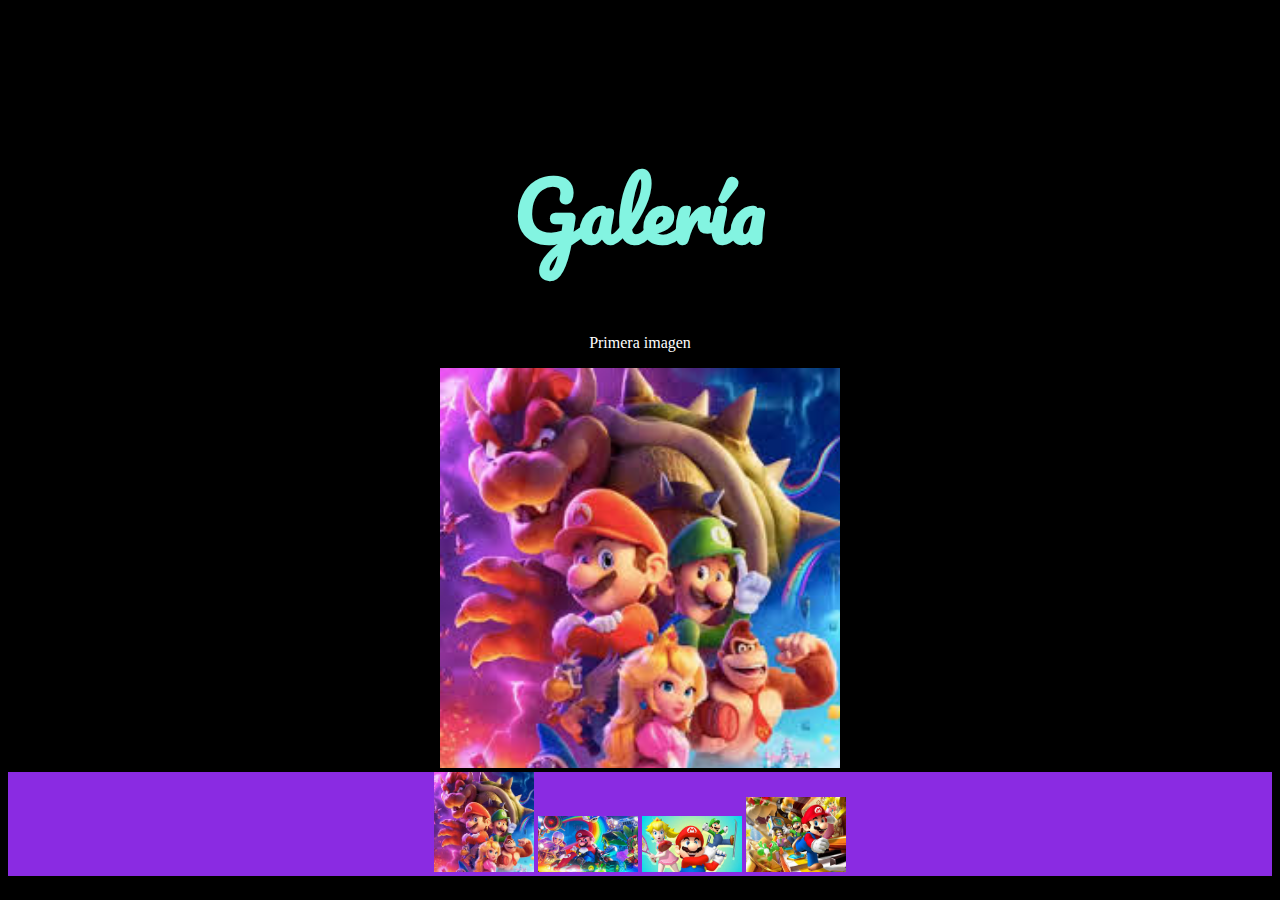
<file: galeria_2/index.html>
<!DOCTYPE html>
<html>
<head>
	<title></title>
	<meta charset="utf-8">

<link href="https://fonts.googleapis.com/css?family=Pacifico" rel="stylesheet">
<style type="text/css">
	
body{
	background:#000;
	background-repeat: no-repeat;
	background-size: cover;
	text-align: center;
	margin-top:140px;
}

.miniatura{
	cursor:pointer;
}

.miniatura:hover{
	opacity:.5;
}

p{
	color:rgb(255, 255, 255);

}

h1{
	color:rgb(131, 244, 225);
	font-size: 5em;
	font-family: 'Pacifico', cursive;
}

</style>
</head>
<body>

<h1>Galería</h1>
<p class="titulo">Primera imagen</p>
<div>
	<img  class="screen" src="mario.jpg" width="400px">
</div>

<div class="miniaturas" style="background-color: blueviolet;">
	<img class="miniatura" name="Primera imagen" src="mario.jpg" width="100px" >
    <img class="miniatura" name="Segunda imagen" src="mario2.jpg" width="100px">
    <img class="miniatura" name="Tercera imagen" src="mario3.jpg" width="100px">
    <img class="miniatura" name="Cuarta imagen" src="mario4.jpg" width="100px">
</div>

<script src="app.js"></script>
</body>
</html>
</file>
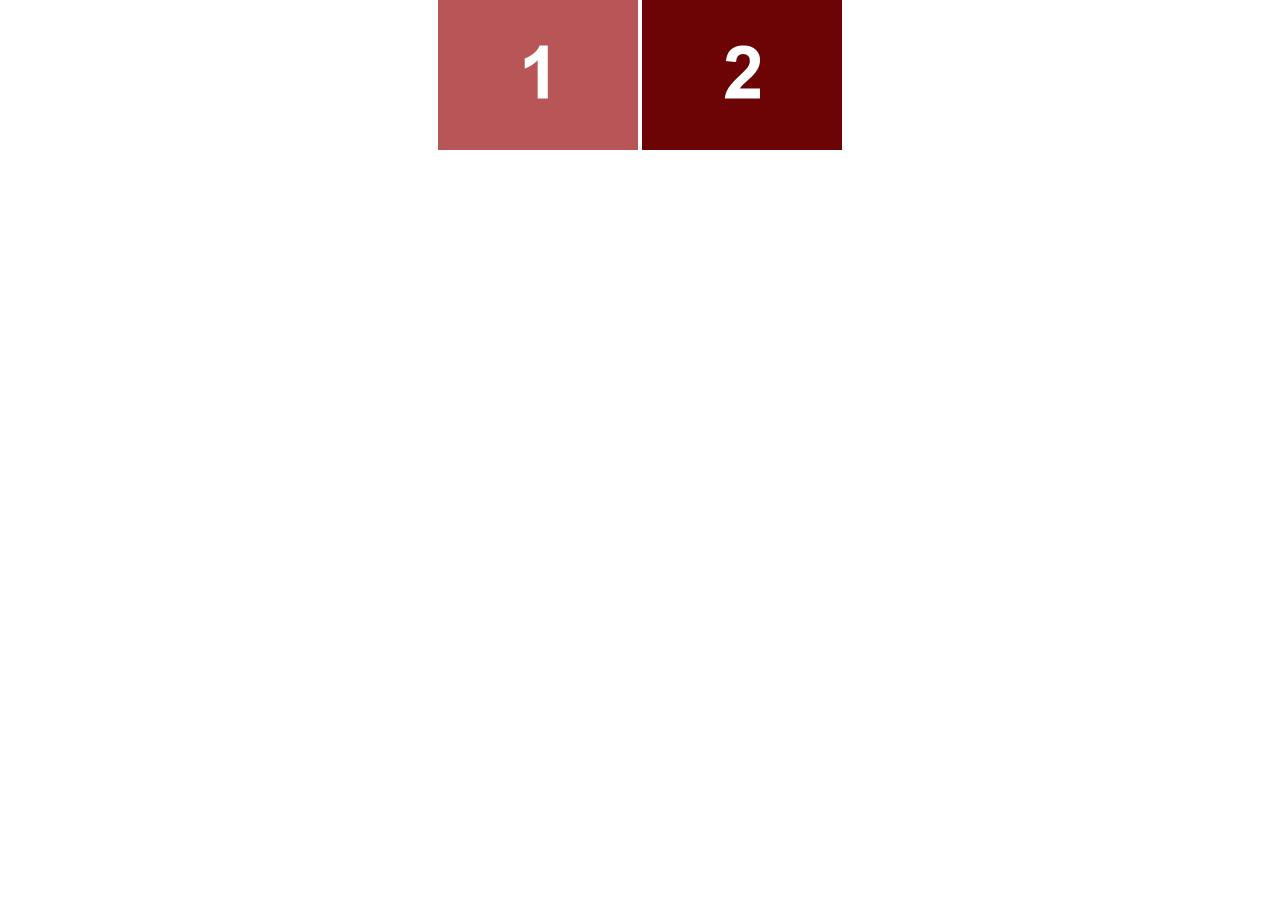
<file: Lightbox/index.html>
<!DOCTYPE html>
<html>
<head>
	<meta charset="utf-8">
	<title>LIGHTBOX</title>
	<style>
		
	*{
		margin: 0;
		padding: 0;
	}

	#fath{
		margin: auto;
		width: 405px;
	
	}

	.min{
		cursor: pointer;
	}

	#flotante{
		position: absolute;
		width: 100%;
		height: 100vh;
		z-index: 2;
		/*display: none;*/
		top:-100vh;
	}

	#cuadro{
		position: absolute;
		width: 100%;
		height: 100vh;
		background: #2e2e2e;
		opacity: .9;
	}

	#main{
		position: relative;
		width: 415px;
		height: 320px;
		/*background: yellow;*/
		left: 0;
		right: 0;
		top:50%;
		bottom: 0;
		margin: -160px auto ;
	}

	#equis{
		position: absolute;
		width: 30px;
		height: 30px;
		background: lightgray; 
		border-radius: 50%;
		text-align: center;
		line-height: 30px;
		z-index: 2;
		right: -10px;
		top: -5px;
		cursor: pointer;
		transition-duration: .5s;	
	}

	#equis:hover{
		background: gray;

	}

	#sig, #ant{
		position: absolute;
		width: 30px;
		height: 60px;
		background: lightgray; 
		text-align: center;
		line-height: 60px;
		z-index: 2;	
		transition-duration: .5s;
	}

	#sig{
		right: -10px;
		margin-top: -30px;
		top: 50%;
		cursor: pointer;
	}

	#sig:hover{
		background: gray;

	}

	#ant{
		left: -10px;
		margin-top: -30px;
		top: 50%;
		cursor: pointer;
	}

	#ant:hover{
		background: gray;

	}

	#flotante .mainimg{
		position: absolute;
		left: 0;
		right: 0;
		top:0;
		bottom: 0;
		margin: auto;
		border: 6px solid white;

	}

	

/*
	#flotante{
		position: relative;
		height: 100vh;
		z-index: 999;
	}

	.cuadro{
		position: relative;
		height: 100vh;
		width: 100%;
		background: #2e2e2e;
		opacity: .5;
		z-index: 999;
	}

	.mainimg{
		position: absolute;
		margin: auto;
		left: 0;
		right: 0;
		top:0;
		bottom: 0;
		z-index: 999;
	}
*/

	</style>
</head>
<body>

<div id="flotante">
	<div id="cuadro"></div>
	<div id="main">
		<div id="equis">X</div>
		<div id="sig">></div>
		<div id="ant"><</div>
		<img id="imgprincipal" class="mainimg" src="img1.jpg">
	</div>
</div>

<div id="fath">
	<img class="min" src="img1.jpg" width="200px">
	<img class="min" src="img2.jpg" width="200px">

</div>


<script src="app.js"></script>

</body>
</html>
</file>
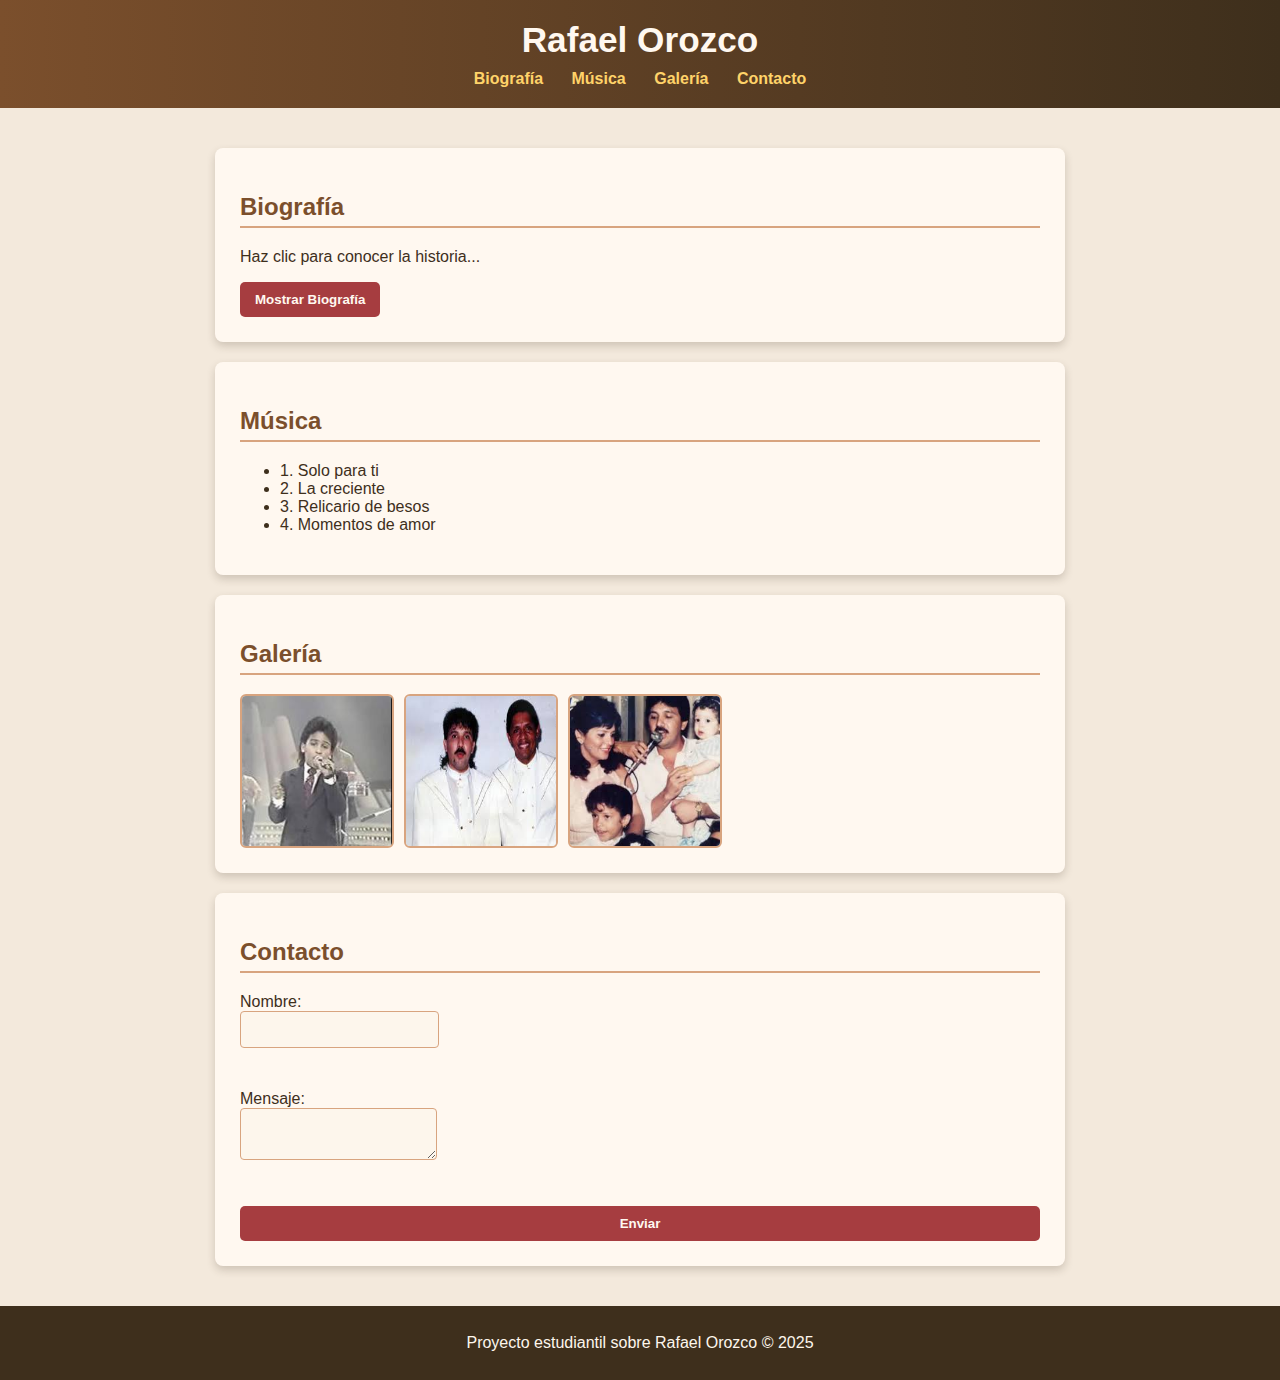
<file: pagina final/index.html>
<!DOCTYPE html>
<html lang="es">
<head>
  <meta charset="UTF-8">
  <meta name="viewport" content="width=device-width, initial-scale=1.0">
  <title>Rafael Orozco - El Ídolo Vallenato</title>
  <link rel="stylesheet" href="style.css">
</head>
<body>
  <header>
    <h1>Rafael Orozco</h1>
    <nav>
      <a href="#biografia">Biografía</a>
      <a href="#musica">Música</a>
      <a href="#galeria">Galería</a>
      <a href="#contacto">Contacto</a>
    </nav>
  </header>

  <main>
    <section id="biografia">
      <h2>Biografía</h2>
      <p id="bio-texto">Haz clic para conocer la historia...</p>
      <button onclick="mostrarBio()">Mostrar Biografía</button>
    </section>

    <section id="musica">
      <h2>Música</h2>
      <ul id="canciones"></ul>
    </section>

    <section id="galeria">
      <h2>Galería</h2>
      <div class="galeria">
        <img src="rafaelorozco.jpg" alt="Rafael 1" onclick="abrirLightbox(this)">
        <img src="rafaelorozco2.jpg" alt="Rafael 2" onclick="abrirLightbox(this)">
        <img src="rafaelorozco3.jpg" alt="Rafael 3" onclick="abrirLightbox(this)">
      </div>
      <div id="lightbox" class="lightbox" onclick="cerrarLightbox()">
        <img id="imagen-grande" alt="foto ampliada">
      </div>
    </section>

    <section id="contacto">
      <h2>Contacto</h2>
      <form onsubmit="return validarFormulario()">
        <label>Nombre:<br><input type="text" id="nombre"></label><br>
        <label>Mensaje:<br><textarea id="mensaje"></textarea></label><br>
        <button type="submit">Enviar</button>
      </form>
    </section>
  </main>

  <footer>
    <p>Proyecto estudiantil sobre Rafael Orozco © 2025</p>
  </footer>

  <script src="app.js"></script>
</body>
</html>
</file>
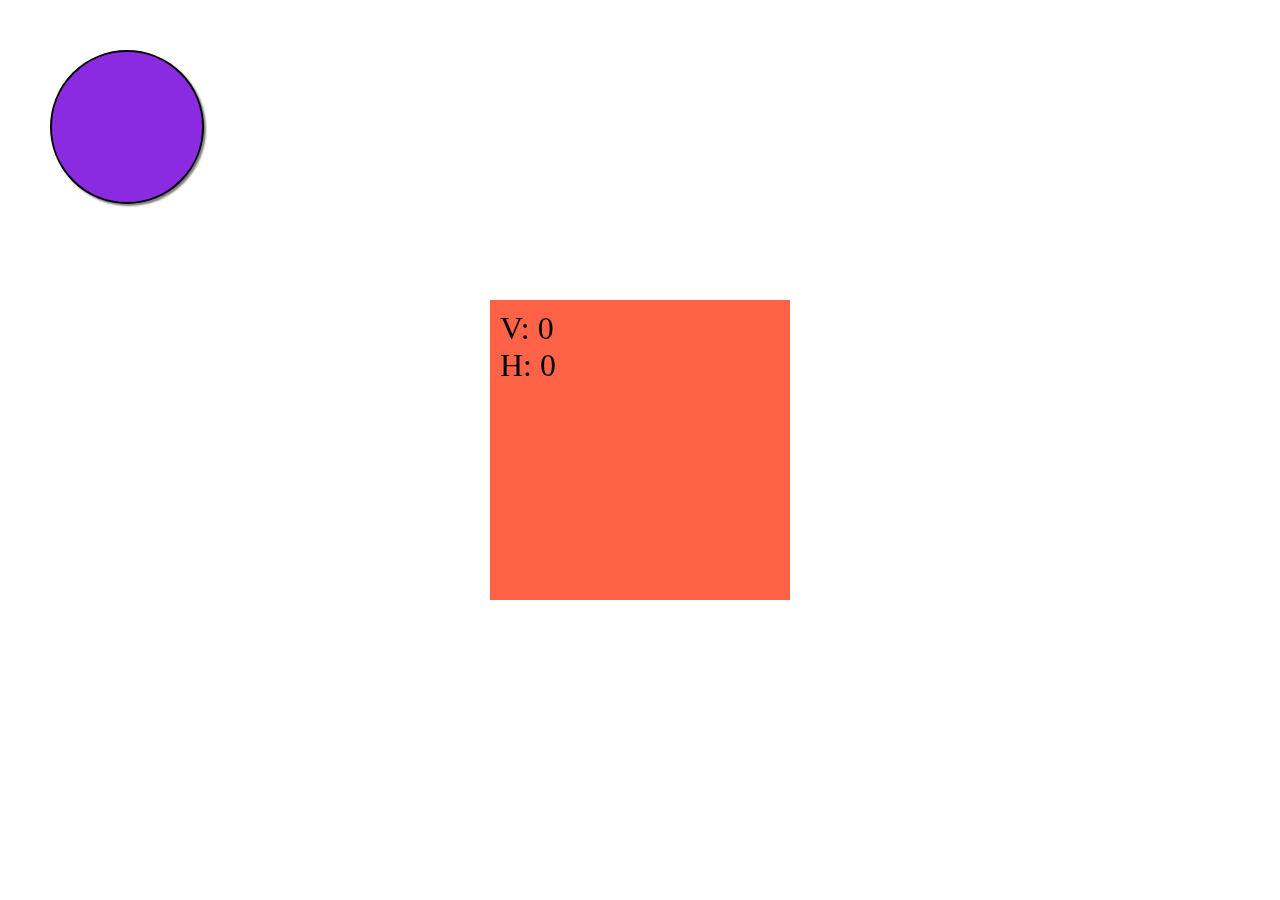
<file: Scroll_1/index.html>
<!DOCTYPE html>
<html>
<head>
	<title>Ej1 Scroll Javascript</title>
	<style>

		*{
			margin:0;
			padding: 0;
		}

		#container{
			display: flex;
			align-items: center;
			justify-content: center;
			width: 100%;
			height: 100vh;
		}

		#main{
			width: 300px;
			height: 300px;
			background: tomato;
			overflow: auto;
			
		}

		#child{
			width: 600px;
			height: 600px;
		}

		#datoValor{
			position: fixed;
			font-size: 2em;
			margin: 10px;
		}

		#pelota{
			position: absolute;
			border: 2px solid black;
			box-shadow: 2px 2px 2px rgba(0,0,0,0.5);
			border-radius: 50%;
			width: 150px;
			height: 150px;
			top: 50px;
			left: 50px;
			background-color: blueviolet;
		}

	</style>
</head>
<body>


<!--<button onclick="miFuncion()">Llevar</button>-->

<div id="container">
	<div id="main">
		<div id="child">
			<div id="datoValor">
				<p class="valor-vertical">V: 0</p>
				<p class="valor-horizontal">H: 0</p>
			</div>
		</div>
	</div>
</div>

<div id="pelota"></div>



<script src="app.js"></script>
</body>
</html>
</file>
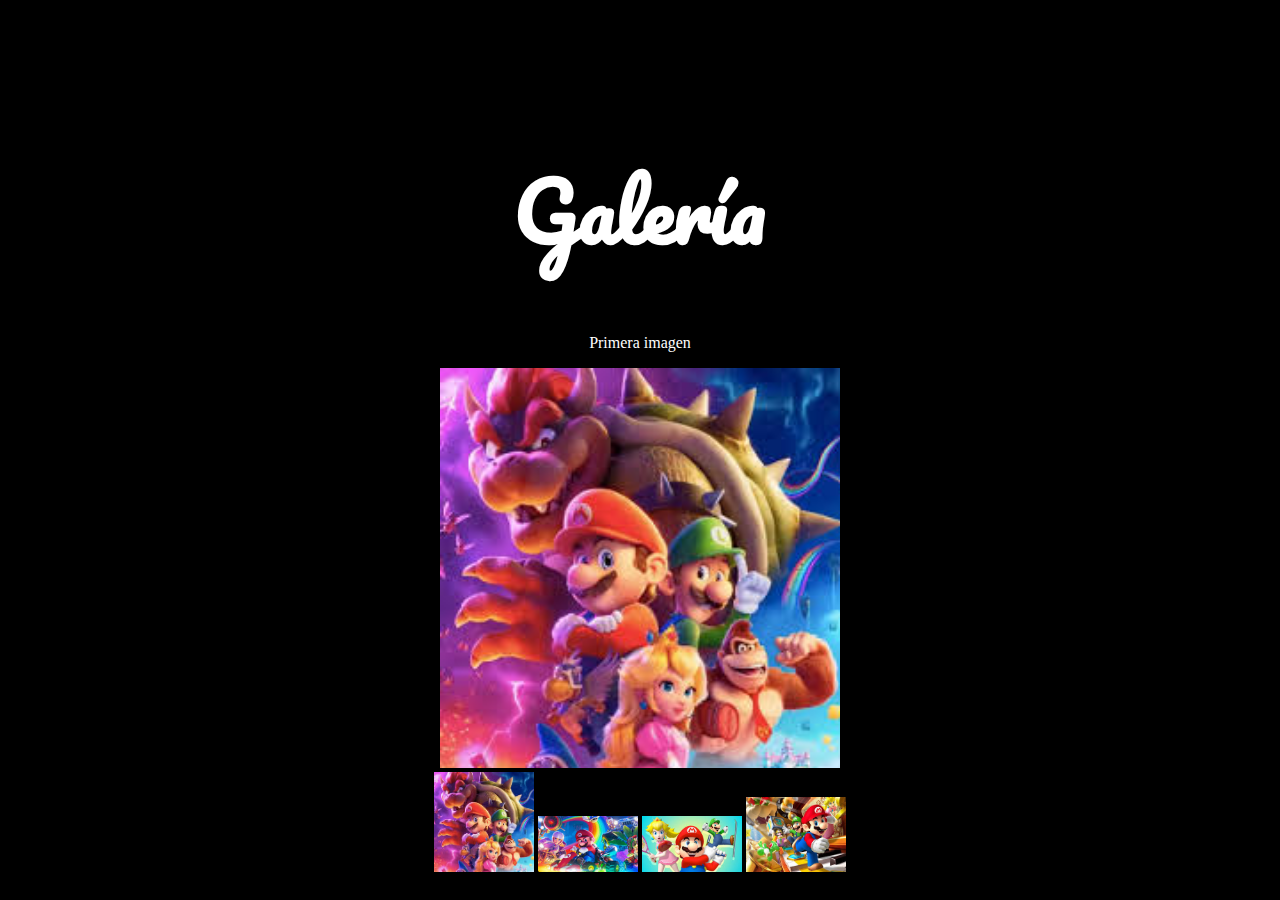
<file: galerias/galeria 2/index.html>
<!DOCTYPE html>
<html>
<head>
	<title></title>
	<meta charset="utf-8">

<link href="https://fonts.googleapis.com/css?family=Pacifico" rel="stylesheet">
<style type="text/css">
	
body{
	background:#000;
	text-align: center;
	margin-top:140px;
}

.miniatura{
	cursor:pointer;
}

.miniatura:hover{
	opacity:.5;
}

p{
	color:white;

}

h1{
	color:white;
	font-size: 5em;
	font-family: 'Pacifico', cursive;
}

</style>
</head>
<body>

<h1>Galería</h1>
<p class="titulo">Primera imagen</p>
<div>
	<img  class="screen" src="mario.jpg" width="400px">
</div>

<div class="container-min">
	<img class="miniatura" name="Primera imagen" src="mario.jpg" width="100px" >
    <img class="miniatura" name="Segunda imagen" src="mario2.jpg" width="100px">
    <img class="miniatura" name="Tercera imagen" src="mario3.jpg" width="100px">
    <img class="miniatura" name="Cuarta imagen" src="mario4.jpg" width="100px">
</div>


<script src="app.js"></script>
</body>
</html>
</file>
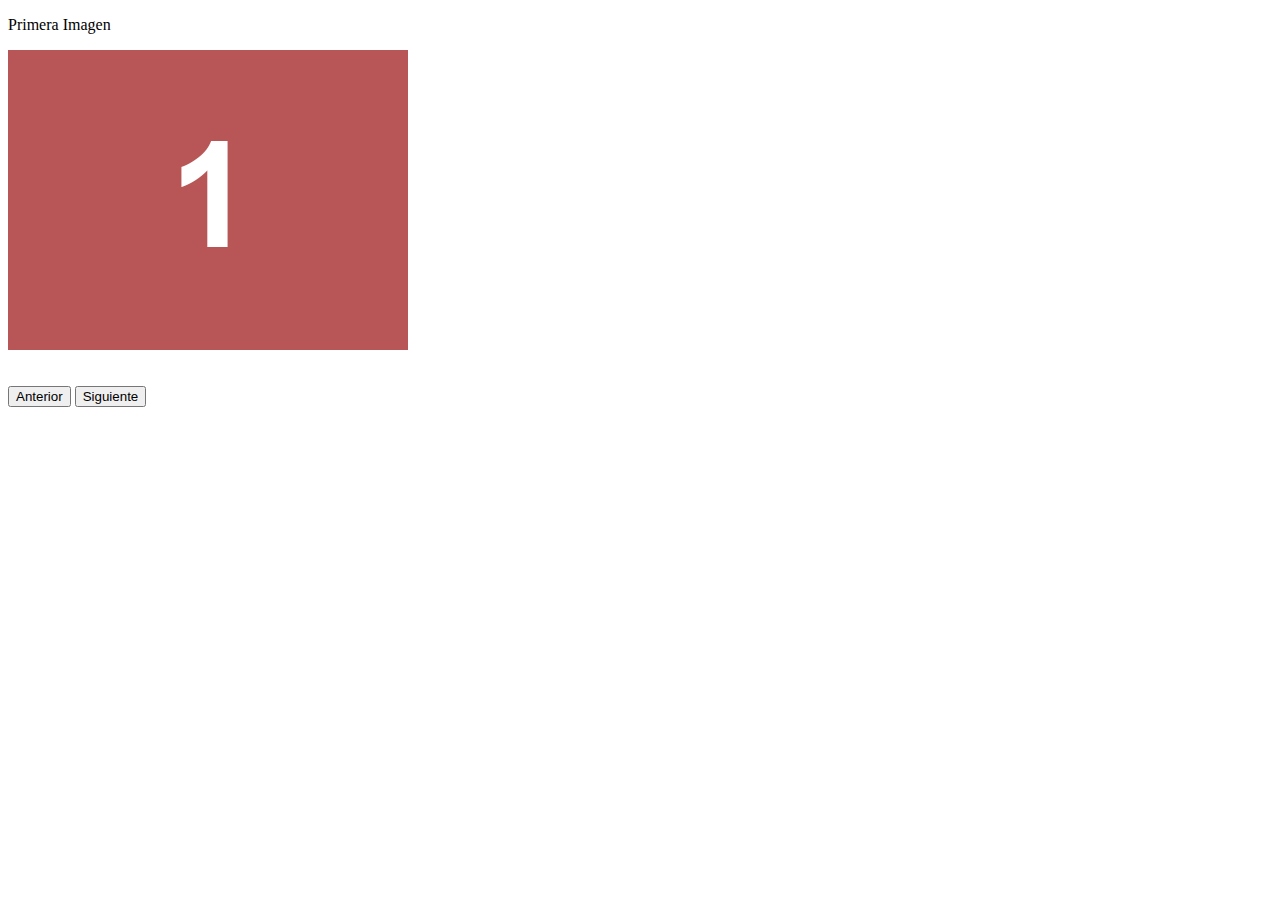
<file: galerias/iindex.html>
<!DOCTYPE html>
<html>
<head>
	<title>Galería 1</title>
	<style>
		#galeria{
			width: 400px;
			height: 400px;
			overflow: hidden;
			
		}

		#contenedor{
			width: 2020px;
			height: 300px;
			display: flex;
		}

	</style>
</head>
<body>

<p id="titulo">Primera Imagen</p>
<div id="galeria">
	<div id="contenedor">
		<img src="img1.jpg">
		<img src="img2.jpg">
		<img src="img3.jpg">
		<img src="img4.jpg">
		<img src="img5.jpg">
	</div>
	<br><br>
	<button id="Anterior">Anterior</button>
	<button id="Siguiente">Siguiente</button>
</div>


 <script src="app.js"></script>
</body>
</html>
</file>
<file: pagina final/style.css>
/* General */
body {
  font-family: 'Verdana', sans-serif;
  margin: 0;
  padding: 0;
  background: #f3e9dc; /* Beige */
  color: #3e2f1c;      /* Café oscuro */
}

header {
  background: linear-gradient(to right, #7b4f2c, #3e2f1c);
  color: #fff8f0;
  text-align: center;
  padding: 20px;
}

header h1 {
  margin: 0;
  font-size: 2.2rem;
}

nav {
  margin-top: 10px;
}
nav a {
  margin: 0 12px;
  color: #ffd369; /* Dorado cálido */
  text-decoration: none;
  font-weight: bold;
}
nav a:hover {
  color: #ffb703;
  text-decoration: underline;
}

main {
  padding: 20px;
}

/* Secciones */
section {
  padding: 25px;
  max-width: 800px;
  margin: 20px auto;
  background: #fff8f0; /* cálido */
  border-radius: 8px;
  box-shadow: 0 4px 8px rgba(62,47,28,0.2);
}

h2 {
  color: #7b4f2c;
  border-bottom: 2px solid #d8a47f;
  padding-bottom: 5px;
}

/* Botones */
button {
  background: #a63d40; /* Rojo vino */
  color: #fff8f0;
  border: none;
  padding: 10px 15px;
  cursor: pointer;
  border-radius: 5px;
  font-weight: bold;
}
button:hover {
  background: #7b4f2c;
}

/* Galería */
.galeria {
  display: flex;
  gap: 10px;
  flex-wrap: wrap;
}
.galeria img {
  width: 150px;
  border-radius: 6px;
  cursor: pointer;
  border: 2px solid #d8a47f;
  transition: transform 0.2s, box-shadow 0.2s;
}
.galeria img:hover {
  transform: scale(1.05);
  box-shadow: 0 2px 10px rgba(0,0,0,0.3);
}

.lightbox {
  display: none;
  position: fixed;
  top: 0; left: 0;
  width: 100%; height: 100%;
  background: rgba(30,20,10,0.9);
  justify-content: center;
  align-items: center;
}
.lightbox img {
  max-width: 80%;
  border: 3px solid #fff8f0;
  border-radius: 6px;
}

/* Formulario */
form {
  display: flex;
  flex-direction: column;
  gap: 12px;
}
input, textarea {
  padding: 10px;
  border: 1px solid #d8a47f;
  border-radius: 4px;
  background: #fdf6ec;
}

/* Footer */
footer {
  background: #3e2f1c;
  color: #fdf6ec;
  text-align: center;
  padding: 12px;
}
</file>
